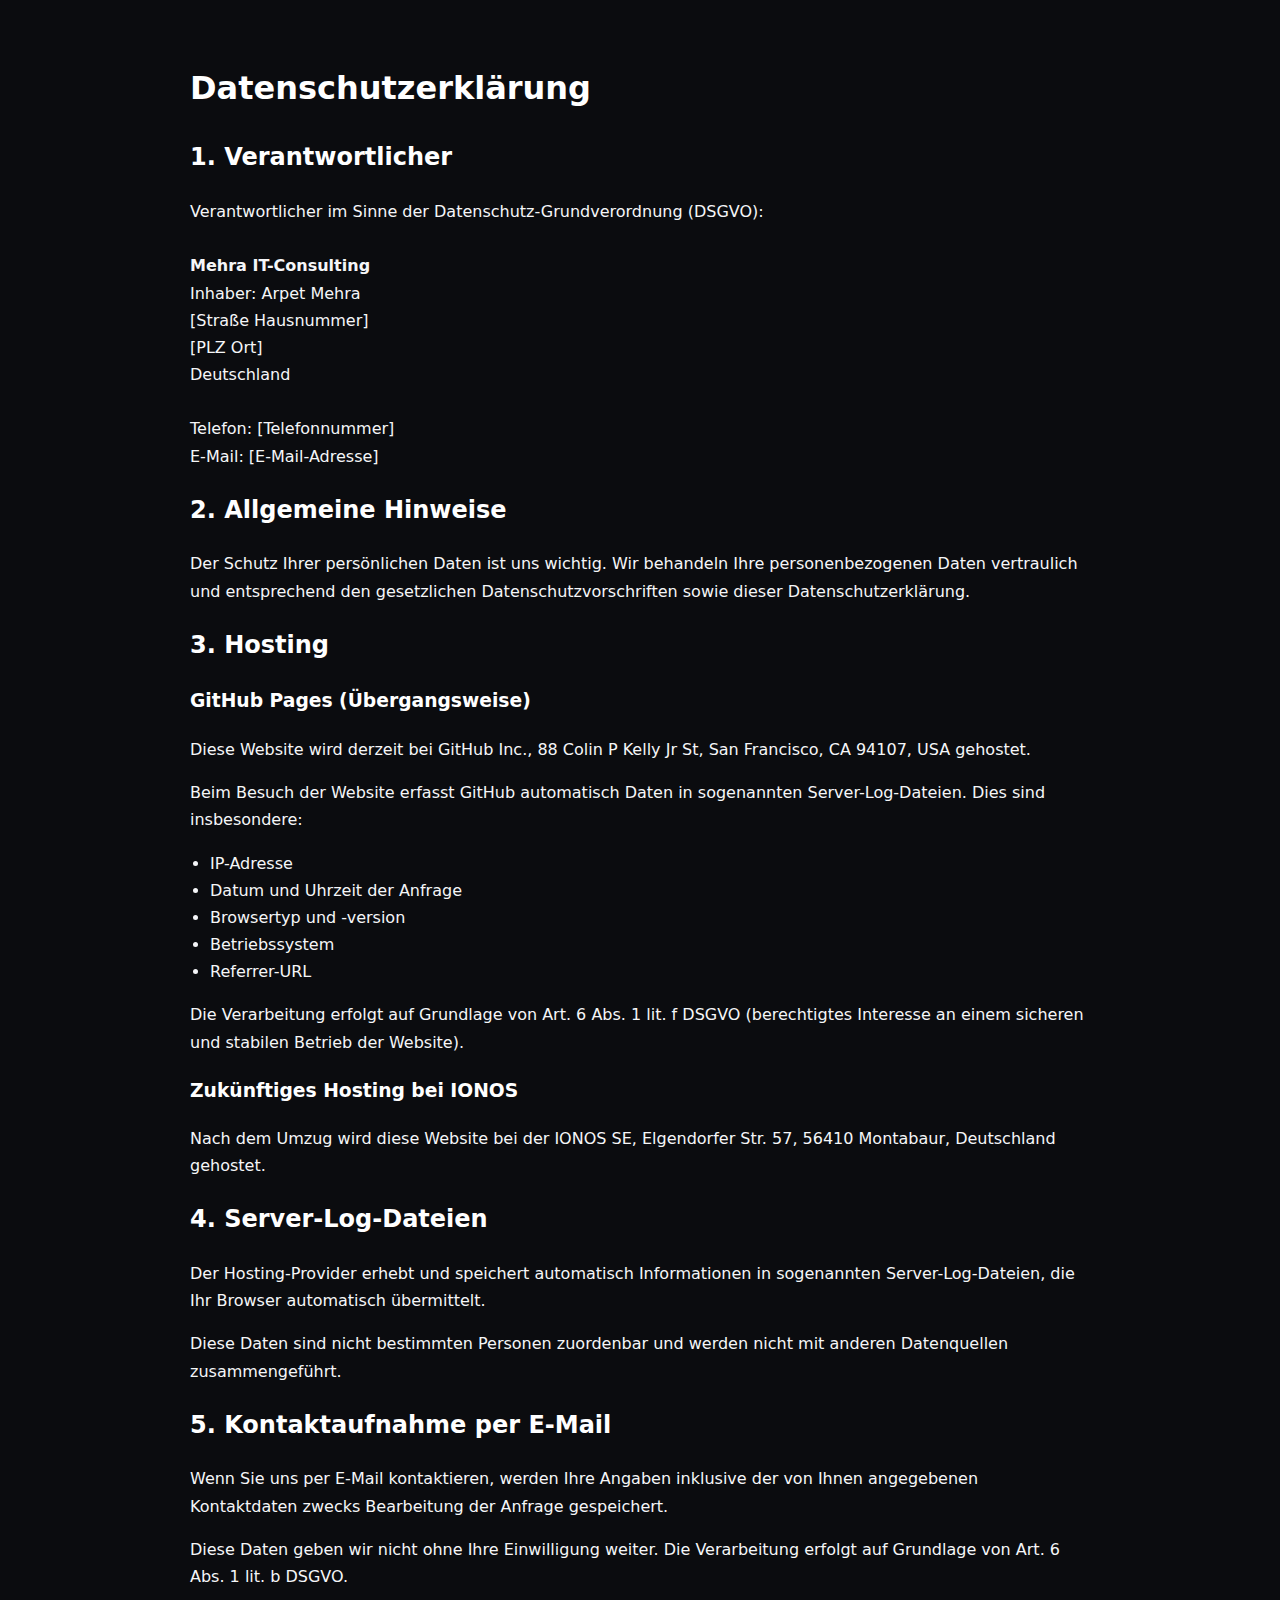
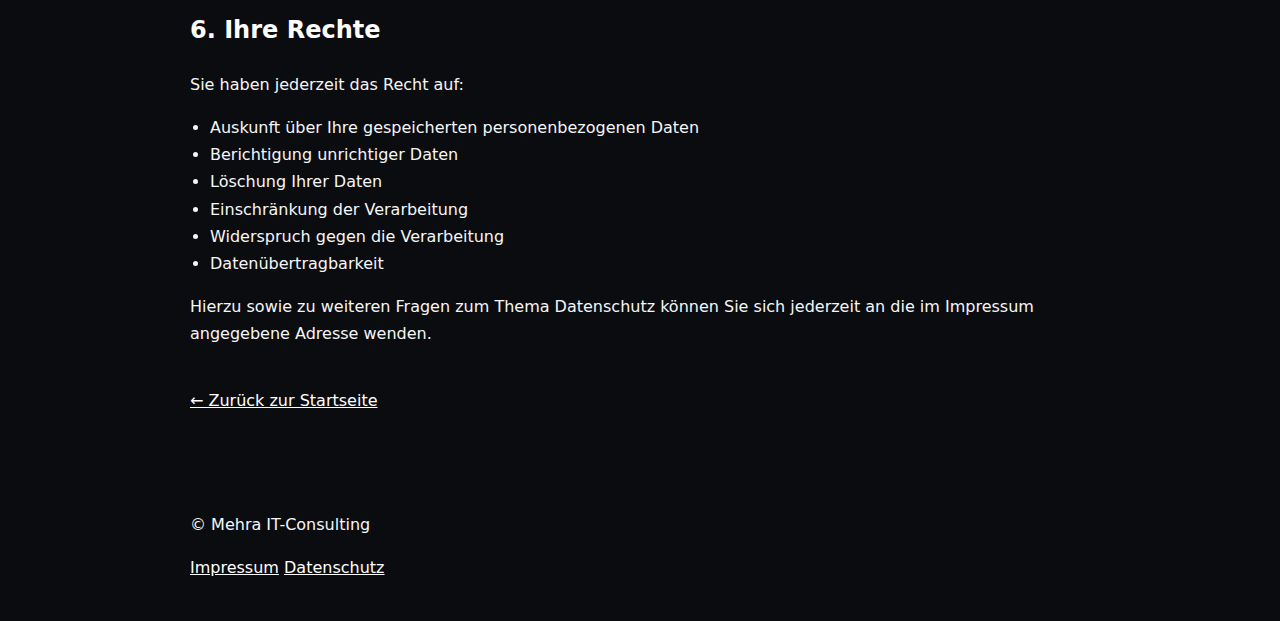
<file: datenschutz.html>
<!DOCTYPE html>
<html lang="de">
<head>
  <meta charset="UTF-8">
  <title>Datenschutzerklärung | Mehra IT-Consulting</title>
  <meta name="viewport" content="width=device-width, initial-scale=1.0">
  <meta name="robots" content="noindex, follow">

  <style>
    body{
      font-family: system-ui, -apple-system, Segoe UI, Roboto, Arial, sans-serif;
      line-height: 1.7;
      margin: 0;
      background: #0b0c0f;
      color: #f5f6f8;
    }
    .container{
      max-width: 900px;
      margin: 0 auto;
      padding: 40px 20px;
    }
    h1,h2,h3{
      color:#fff;
    }
    a{
      color:#fff;
      text-decoration: underline;
    }
    ul{
      padding-left: 20px;
    }
    .back{
      margin-top:40px;
    }
  </style>
</head>

<body>
  <main class="container">
    <h1>Datenschutzerklärung</h1>

    <h2>1. Verantwortlicher</h2>
    <p>
      Verantwortlicher im Sinne der Datenschutz-Grundverordnung (DSGVO):<br><br>
      <strong>Mehra IT-Consulting</strong><br>
      Inhaber: Arpet Mehra<br>
      [Straße Hausnummer]<br>
      [PLZ Ort]<br>
      Deutschland<br><br>
      Telefon: [Telefonnummer]<br>
      E-Mail: [E-Mail-Adresse]
    </p>

    <h2>2. Allgemeine Hinweise</h2>
    <p>
      Der Schutz Ihrer persönlichen Daten ist uns wichtig.
      Wir behandeln Ihre personenbezogenen Daten vertraulich
      und entsprechend den gesetzlichen Datenschutzvorschriften
      sowie dieser Datenschutzerklärung.
    </p>

    <h2>3. Hosting</h2>

    <h3>GitHub Pages (Übergangsweise)</h3>
    <p>
      Diese Website wird derzeit bei GitHub Inc., 88 Colin P Kelly Jr St,
      San Francisco, CA 94107, USA gehostet.
    </p>

    <p>
      Beim Besuch der Website erfasst GitHub automatisch Daten
      in sogenannten Server-Log-Dateien. Dies sind insbesondere:
    </p>
    <ul>
      <li>IP-Adresse</li>
      <li>Datum und Uhrzeit der Anfrage</li>
      <li>Browsertyp und -version</li>
      <li>Betriebssystem</li>
      <li>Referrer-URL</li>
    </ul>

    <p>
      Die Verarbeitung erfolgt auf Grundlage von Art. 6 Abs. 1 lit. f DSGVO
      (berechtigtes Interesse an einem sicheren und stabilen Betrieb der Website).
    </p>

    <h3>Zukünftiges Hosting bei IONOS</h3>
    <p>
      Nach dem Umzug wird diese Website bei der IONOS SE,
      Elgendorfer Str. 57, 56410 Montabaur, Deutschland gehostet.
    </p>

    <h2>4. Server-Log-Dateien</h2>
    <p>
      Der Hosting-Provider erhebt und speichert automatisch Informationen
      in sogenannten Server-Log-Dateien, die Ihr Browser automatisch übermittelt.
    </p>

    <p>
      Diese Daten sind nicht bestimmten Personen zuordenbar
      und werden nicht mit anderen Datenquellen zusammengeführt.
    </p>

    <h2>5. Kontaktaufnahme per E-Mail</h2>
    <p>
      Wenn Sie uns per E-Mail kontaktieren, werden Ihre Angaben
      inklusive der von Ihnen angegebenen Kontaktdaten zwecks
      Bearbeitung der Anfrage gespeichert.
    </p>

    <p>
      Diese Daten geben wir nicht ohne Ihre Einwilligung weiter.
      Die Verarbeitung erfolgt auf Grundlage von Art. 6 Abs. 1 lit. b DSGVO.
    </p>

    <h2>6. Ihre Rechte</h2>
    <p>Sie haben jederzeit das Recht auf:</p>
    <ul>
      <li>Auskunft über Ihre gespeicherten personenbezogenen Daten</li>
      <li>Berichtigung unrichtiger Daten</li>
      <li>Löschung Ihrer Daten</li>
      <li>Einschränkung der Verarbeitung</li>
      <li>Widerspruch gegen die Verarbeitung</li>
      <li>Datenübertragbarkeit</li>
    </ul>

    <p>
      Hierzu sowie zu weiteren Fragen zum Thema Datenschutz
      können Sie sich jederzeit an die im Impressum angegebene
      Adresse wenden.
    </p>

    <div class="back">
      <a href="index.html">← Zurück zur Startseite</a>
    </div>
  </main>
  <!-- ================= FOOTER ================= -->
<footer class="site-footer">
  <div class="container site-footer__inner">
    <p class="site-footer__copy">
      © <span id="year"></span> Mehra IT-Consulting
    </p>

    <nav class="site-footer__nav">
      <a href="impressum.html">Impressum</a> 
      <a href="datenschutz.html">Datenschutz</a>
    </nav>
  </div>
</footer>

</body>
</html>
</file>
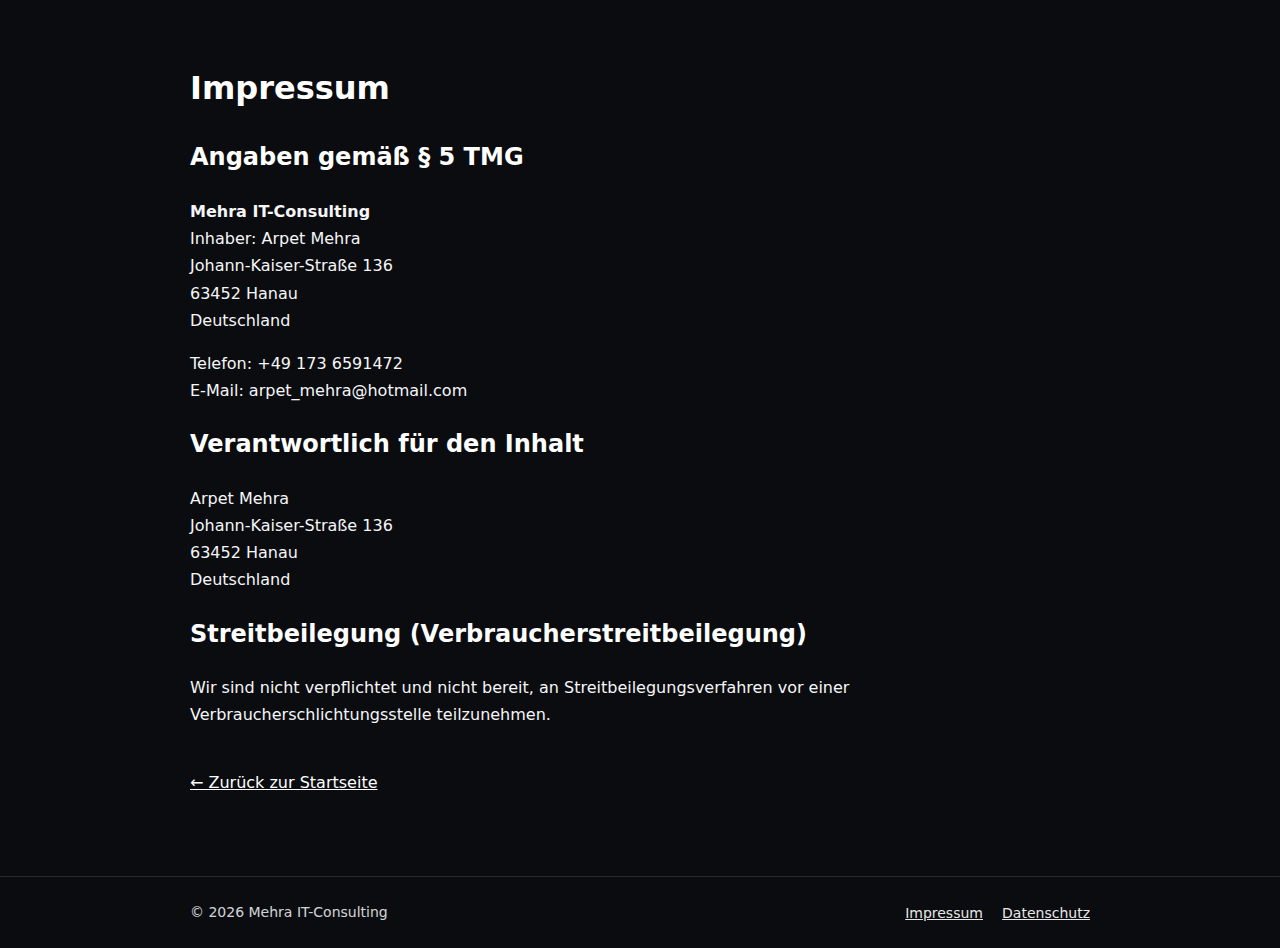
<file: impressum.html>
<!DOCTYPE html>
<html lang="de">
<head>
  <meta charset="UTF-8" />
  <title>Impressum | Mehra IT-Consulting</title>
  <meta name="viewport" content="width=device-width, initial-scale=1.0" />
  <meta name="robots" content="noindex, follow" />

  <style>
    body{
      font-family: system-ui, -apple-system, Segoe UI, Roboto, Arial, sans-serif;
      line-height: 1.7;
      margin: 0;
      background: #0b0c0f;
      color: #f5f6f8;
    }
    .container{
      max-width: 900px;
      margin: 0 auto;
      padding: 40px 20px;
    }
    h1,h2,h3{ color:#fff; }
    a{ color:#fff; text-decoration: underline; }
    ul{ padding-left: 20px; }
    .back{ margin-top: 40px; }

    /* Footer (schlicht & passend zum Datenschutz) */
    .site-footer{
      border-top: 1px solid rgba(255,255,255,.12);
      margin-top: 40px;
      padding: 22px 0;
    }
    .site-footer__inner{
      display:flex;
      align-items:center;
      justify-content:space-between;
      gap: 16px;
      padding: 0 20px;
    }
    .site-footer__copy{
      margin:0;
      opacity:.85;
      font-size: 14px;
    }
    .site-footer__nav a{
      margin-left: 14px;
      font-size: 14px;
      opacity:.9;
    }
    @media (max-width: 640px){
      .site-footer__inner{ flex-direction:column; align-items:flex-start; }
      .site-footer__nav a{ margin-left:0; margin-right:14px; }
    }
  </style>
</head>

<body>
  <main class="container">
    <h1>Impressum</h1>

    <h2>Angaben gemäß § 5 TMG</h2>
    <p>
      <strong>Mehra IT-Consulting</strong><br>
      Inhaber: Arpet Mehra<br>
      Johann-Kaiser-Straße 136<br>
      63452 Hanau<br>
      Deutschland
    </p>

    <p>
      Telefon: +49 173 6591472<br>
      E-Mail: arpet_mehra@hotmail.com
    </p>

    <h2>Verantwortlich für den Inhalt</h2>
    <p>
      Arpet Mehra<br>
      Johann-Kaiser-Straße 136<br>
      63452 Hanau<br>
      Deutschland
    </p>

    <h2>Streitbeilegung (Verbraucherstreitbeilegung)</h2>
    <p>
      Wir sind nicht verpflichtet und nicht bereit, an Streitbeilegungsverfahren vor einer
      Verbraucherschlichtungsstelle teilzunehmen.
    </p>

    <div class="back">
      <a href="index.html">← Zurück zur Startseite</a>
    </div>
  </main>

  <!-- ================= FOOTER ================= -->
  <footer class="site-footer">
    <div class="container site-footer__inner">
      <p class="site-footer__copy">
        © <span id="year"></span> Mehra IT-Consulting
      </p>

      <nav class="site-footer__nav">
        <a href="impressum.html">Impressum</a>
        <a href="datenschutz.html">Datenschutz</a>
      </nav>
    </div>
  </footer>

  <script>
    document.getElementById("year").textContent = new Date().getFullYear();
  </script>
</body>
</html>
</file>
